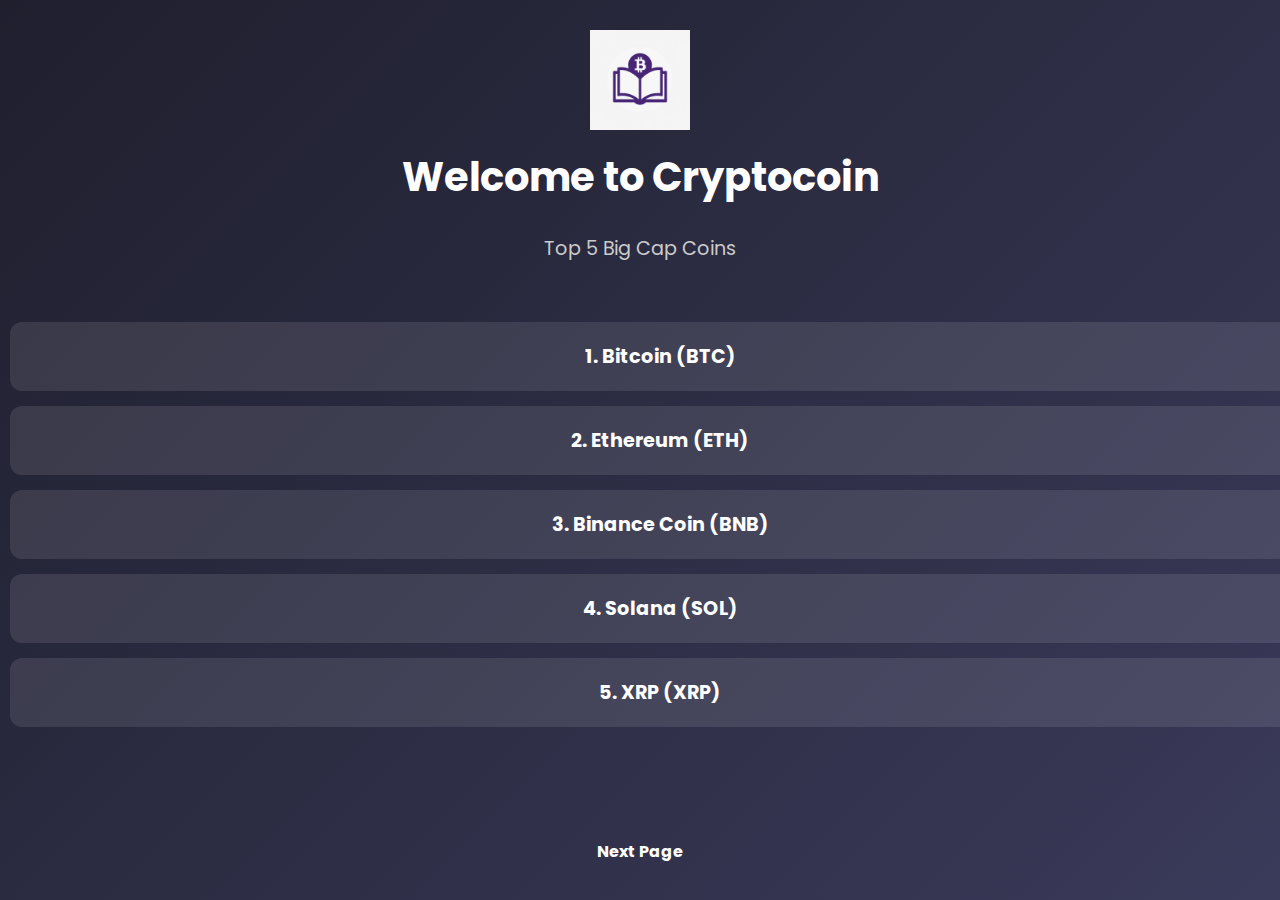
<file: index.html>
<!DOCTYPE html>
<html lang="en">
<head>
  <meta charset="UTF-8" />
  <title>Dapps App</title>
  <link href="https://fonts.googleapis.com/css2?family=Poppins:wght@500&display=swap" rel="stylesheet" />
  
  <link rel="stylesheet" href="Styleindex.css">

    
</head>
<body class="index-design">
  
  <header>
    <img src="logo.png" alt="Web Logo" class="logo" />
    <h1>Welcome to Cryptocoin</h1>
    <p>Top 5 Big Cap Coins</p>
  </header>

  <main>
    <div class="coin-card">
      <a href="bitcoin.html">1. Bitcoin (BTC)</a>
    </div>
    <div class="coin-card">
      <a href="Eth.html">2. Ethereum (ETH)</a>
    </div>
    <div class="coin-card">
      <a href="bnb.html">3. Binance Coin (BNB)</a>
    </div>
    <div class="coin-card">
      <a href="sol.html">4. Solana (SOL)</a>
    </div>
    <div class="coin-card">
      <a href="xrp.html">5. XRP (XRP)</a>
    </div>
    
  </main>

  <footer>
    <p><a href="page2.html">Next Page</a></p>
  </footer>
</body>
</html>
</file>
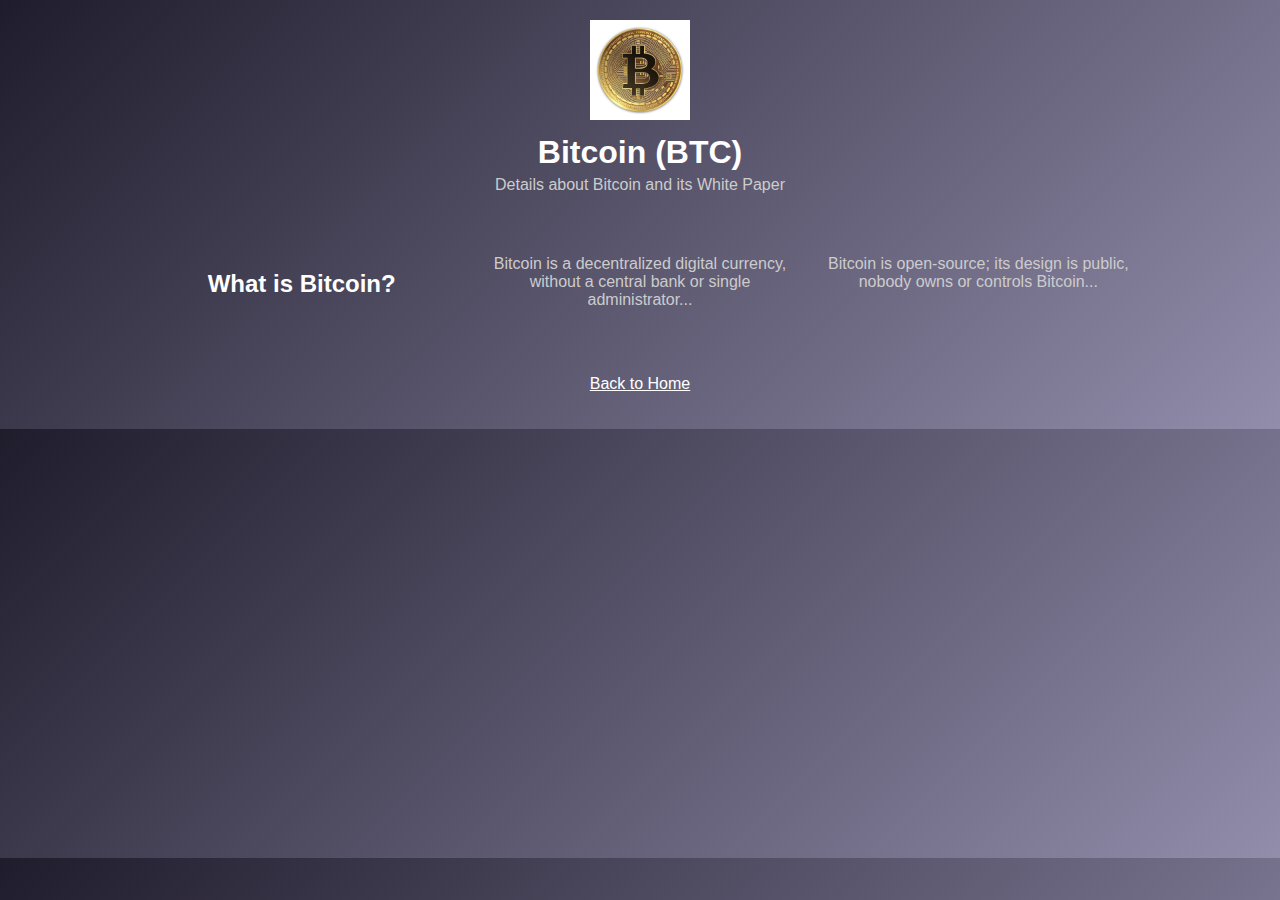
<file: bitcoin.html>
<!DOCTYPE html>
<html lang="en">
<head>
  <meta charset="UTF-8">
  <title>Bitcoin (BTC) - Coin Info</title>
  <!-- Menghubungkan file style.css -->
  <link rel="stylesheet" href="stylebtc.css" />
</head>

<body class="btc-design">

  <header>
        <img src="btc.jpg" alt="Bitcoin Logo" class="logo" />
    <h1>Bitcoin (BTC)</h1>
    <p>Details about Bitcoin and its White Paper</p>
  </header>

  <main>
    <h2>What is Bitcoin?</h2>
    <p>Bitcoin is a decentralized digital currency, without a central bank or single administrator...</p>
    <p>Bitcoin is open-source; its design is public, nobody owns or controls Bitcoin...</p>
    
  </main>

  <footer>
    <p><a href="index.html">Back to Home</a></p>
  </footer>
</body>
</html>
</file>
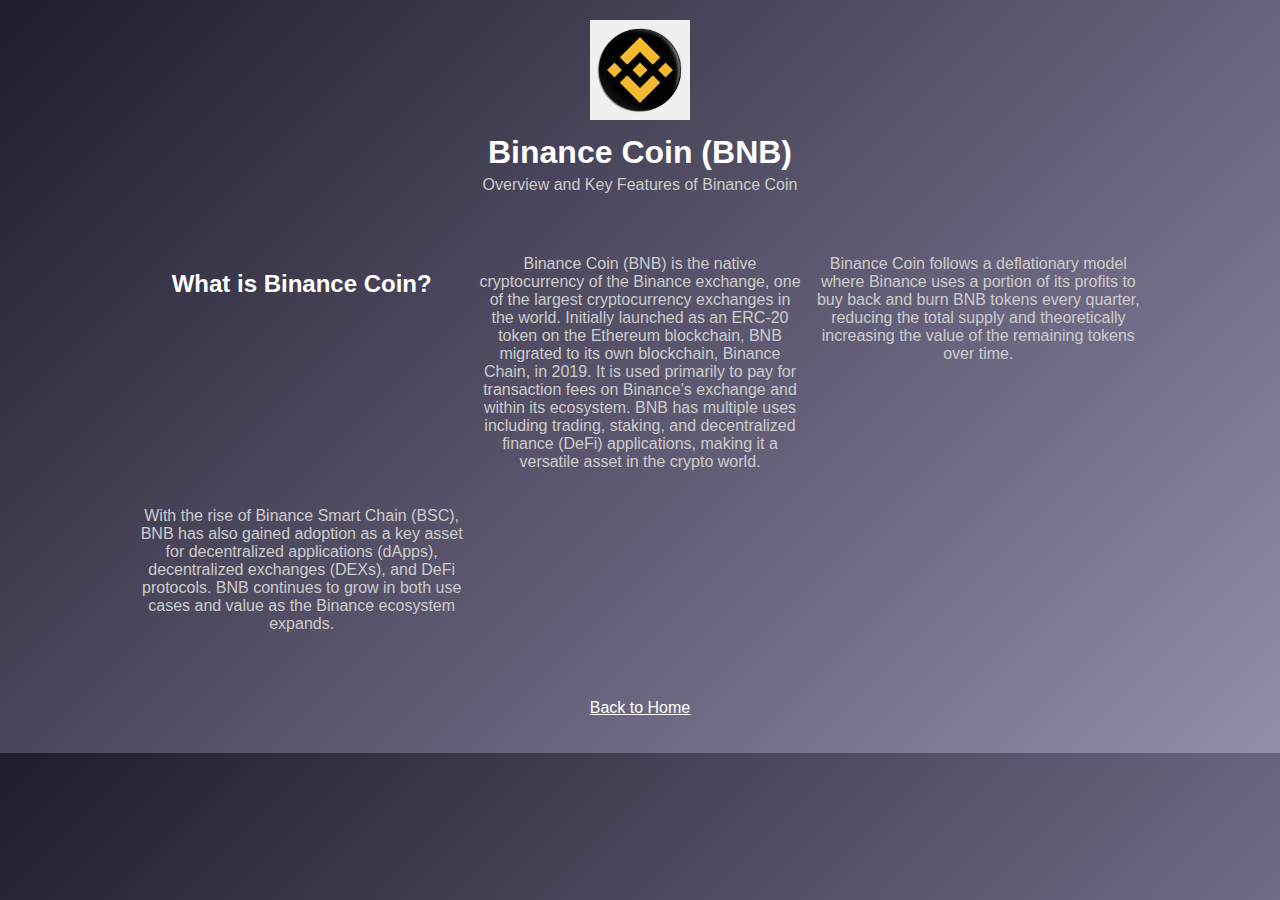
<file: Bnb.html>
<!DOCTYPE html>
<html lang="en">
<head>
  <meta charset="UTF-8">
  <title>Binance Coin (BNB) - Coin Info</title>
  <link rel="stylesheet" href="Stylebnb.css" />
</head>

<body class="bnb-design">

  <header>
    <img src="bnb.jpg" alt="Binance Coin Logo" class="logo" />
    <h1>Binance Coin (BNB)</h1>
    <p>Overview and Key Features of Binance Coin</p>
  </header>

  <main>
    <h2>What is Binance Coin?</h2>
    <p>
      Binance Coin (BNB) is the native cryptocurrency of the Binance exchange, one of the largest cryptocurrency exchanges in the world.
      Initially launched as an ERC-20 token on the Ethereum blockchain, BNB migrated to its own blockchain, Binance Chain, in 2019.
      It is used primarily to pay for transaction fees on Binance’s exchange and within its ecosystem. BNB has multiple uses including trading, 
      staking, and decentralized finance (DeFi) applications, making it a versatile asset in the crypto world.
    </p>

    <p>
      Binance Coin follows a deflationary model where Binance uses a portion of its profits to buy back and burn BNB tokens every quarter, 
      reducing the total supply and theoretically increasing the value of the remaining tokens over time.
    </p>

    <p>
      With the rise of Binance Smart Chain (BSC), BNB has also gained adoption as a key asset for decentralized applications (dApps), 
      decentralized exchanges (DEXs), and DeFi protocols. BNB continues to grow in both use cases and value as the Binance ecosystem expands.
    </p>
  </main>

  <footer>
    <p><a href="index.html">Back to Home</a></p>
  </footer>
</body>
</html>
</file>
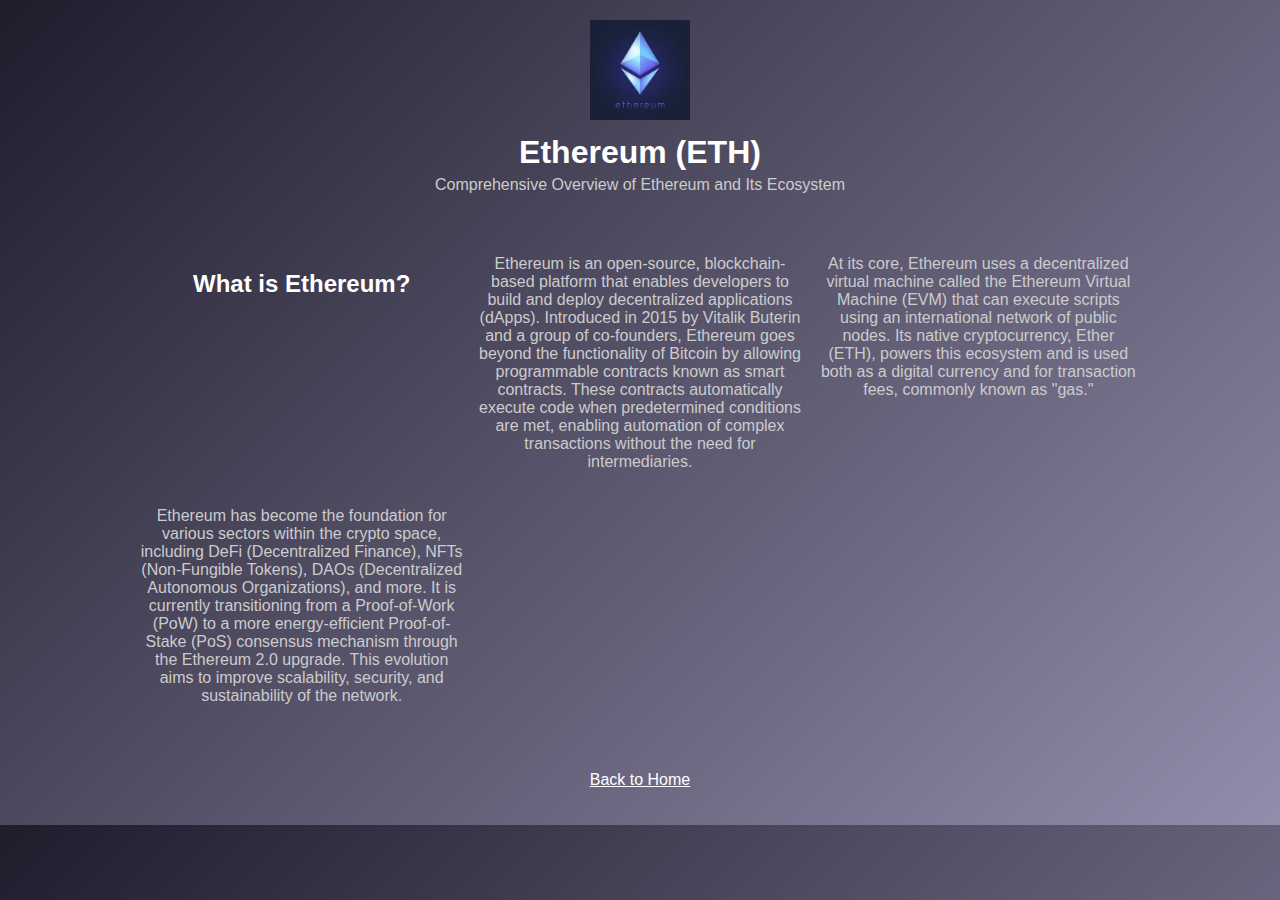
<file: eth.html>
<!DOCTYPE html>
<html lang="en">
<head>
  <meta charset="UTF-8">
  <title>Ethereum (ETH) - Coin Info</title>
  <link rel="stylesheet" href="Styleeth.css" />
</head>

<body class="eth-design">

  <header>
    <img src="eth.jpg" alt="Eth Logo" class="logo" />
    <h1>Ethereum (ETH)</h1>
    <p>Comprehensive Overview of Ethereum and Its Ecosystem</p>
  </header>

  <main>
    <h2>What is Ethereum?</h2>
    <p>
      Ethereum is an open-source, blockchain-based platform that enables developers to build and deploy decentralized applications (dApps).
      Introduced in 2015 by Vitalik Buterin and a group of co-founders, Ethereum goes beyond the functionality of Bitcoin by allowing
      programmable contracts known as smart contracts. These contracts automatically execute code when predetermined conditions are met,
      enabling automation of complex transactions without the need for intermediaries.
    </p>

    <p>
      At its core, Ethereum uses a decentralized virtual machine called the Ethereum Virtual Machine (EVM) that can execute scripts using an
      international network of public nodes. Its native cryptocurrency, Ether (ETH), powers this ecosystem and is used both as a digital currency
      and for transaction fees, commonly known as "gas."
    </p>

    <p>
      Ethereum has become the foundation for various sectors within the crypto space, including DeFi (Decentralized Finance), NFTs (Non-Fungible Tokens),
      DAOs (Decentralized Autonomous Organizations), and more. It is currently transitioning from a Proof-of-Work (PoW) to a more energy-efficient
      Proof-of-Stake (PoS) consensus mechanism through the Ethereum 2.0 upgrade. This evolution aims to improve scalability, security, and sustainability
      of the network.
    </p>
  </main>

  <footer>
    <p><a href="index.html">Back to Home</a></p>
  </footer>
</body>
</html>
</file>
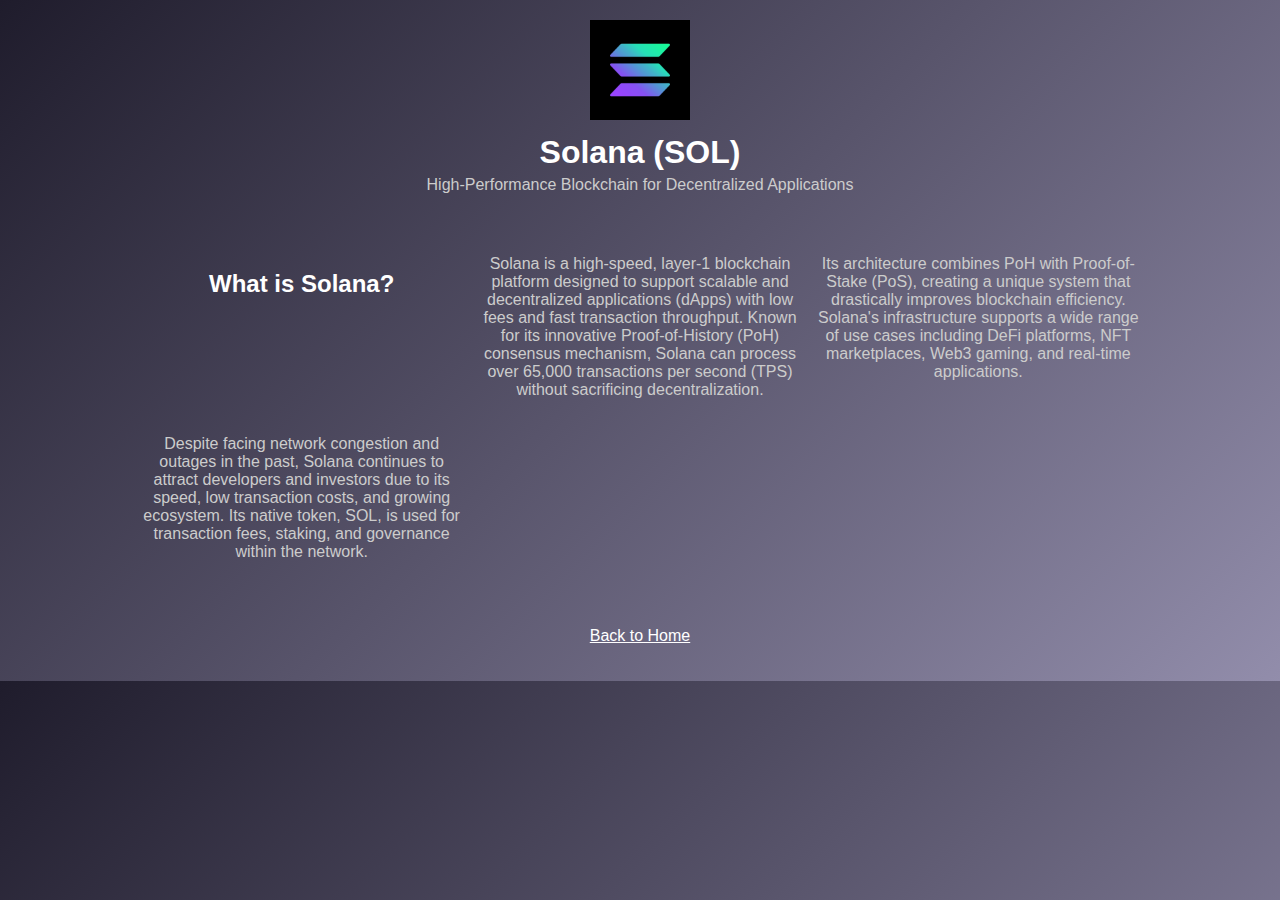
<file: sol.html>
<!DOCTYPE html>
<html lang="en">
<head>
  <meta charset="UTF-8">
  <title>Solana (SOL) - Coin Info</title>
  <link rel="stylesheet" href="Stylesol.css" />
</head>

<body class="sol-design">

  <header>
    <img src="sol.png" alt="Solana Logo" class="logo" />
    <h1>Solana (SOL)</h1>
    <p>High-Performance Blockchain for Decentralized Applications</p>
  </header>

  <main>
    <h2>What is Solana?</h2>
    <p>
      Solana is a high-speed, layer-1 blockchain platform designed to support scalable and decentralized applications (dApps) with low fees 
      and fast transaction throughput. Known for its innovative Proof-of-History (PoH) consensus mechanism, Solana can process over 65,000 
      transactions per second (TPS) without sacrificing decentralization.
    </p>

    <p>
      Its architecture combines PoH with Proof-of-Stake (PoS), creating a unique system that drastically improves blockchain efficiency. 
      Solana's infrastructure supports a wide range of use cases including DeFi platforms, NFT marketplaces, Web3 gaming, and real-time applications.
    </p>

    <p>
      Despite facing network congestion and outages in the past, Solana continues to attract developers and investors due to its speed, 
      low transaction costs, and growing ecosystem. Its native token, SOL, is used for transaction fees, staking, and governance within the network.
    </p>
  </main>

  <footer>
    <p><a href="index.html">Back to Home</a></p>
  </footer>
</body>
</html>
</file>
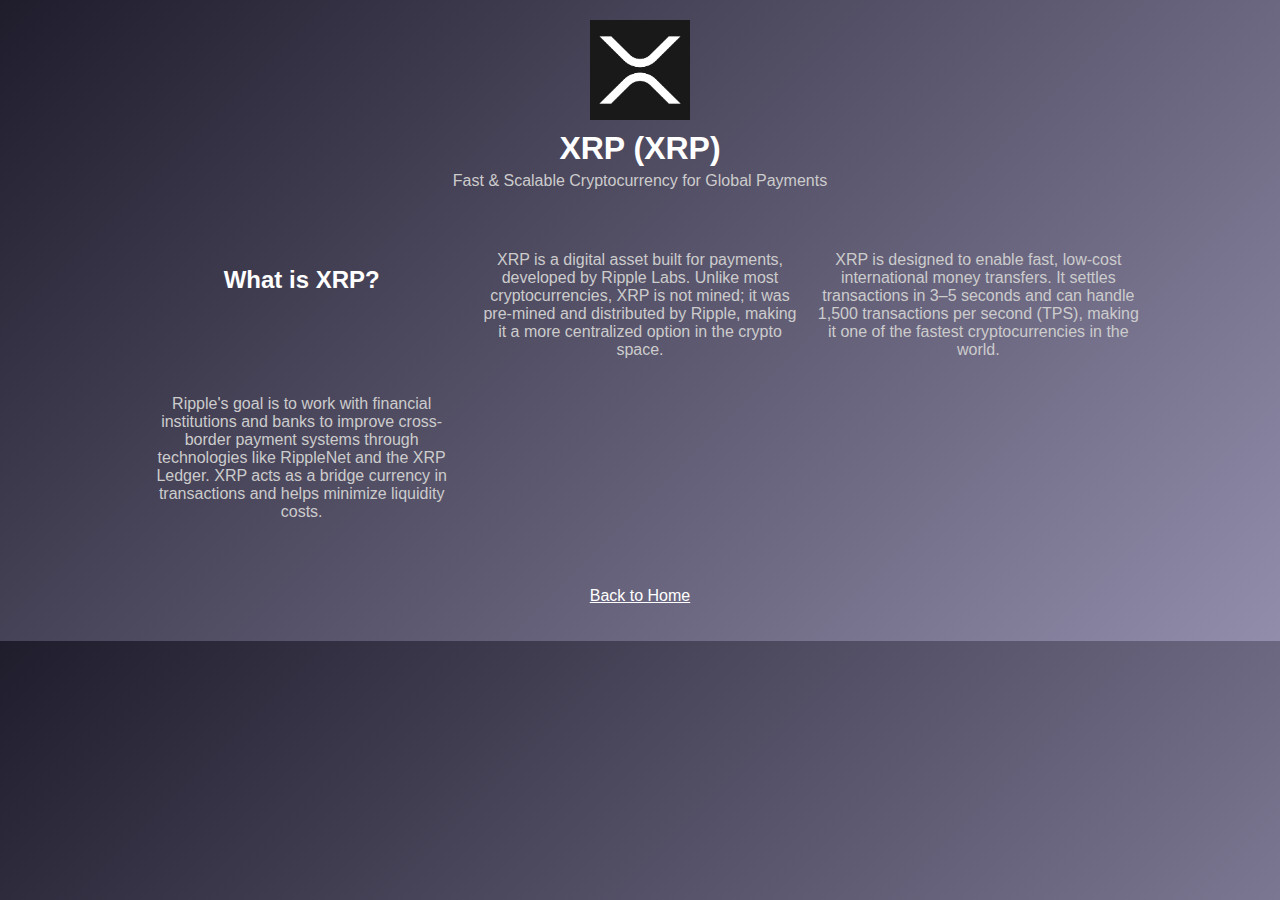
<file: xrp.html>
<!DOCTYPE html>
<html lang="en">
<head>
  <meta charset="UTF-8">
  <title>XRP (XRP) - Coin Info</title>
  <link rel="stylesheet" href="Stylexrp.css" />
</head>

<body class="xrp-design">

  <header>
    <img src="xrp.jpg" alt="XRP Logo" class="logo" />
    <h1>XRP (XRP)</h1>
    <p>Fast & Scalable Cryptocurrency for Global Payments</p>
  </header>

  <main>
    <h2>What is XRP?</h2>
    <p>
      XRP is a digital asset built for payments, developed by Ripple Labs. Unlike most cryptocurrencies, XRP is not mined; 
      it was pre-mined and distributed by Ripple, making it a more centralized option in the crypto space.
    </p>

    <p>
      XRP is designed to enable fast, low-cost international money transfers. It settles transactions in 3–5 seconds and 
      can handle 1,500 transactions per second (TPS), making it one of the fastest cryptocurrencies in the world.
    </p>

    <p>
      Ripple's goal is to work with financial institutions and banks to improve cross-border payment systems through 
      technologies like RippleNet and the XRP Ledger. XRP acts as a bridge currency in transactions and helps minimize liquidity costs.
    </p>
  </main>

  <footer>
    <p><a href="index.html">Back to Home</a></p>
  </footer>
</body>
</html>
</file>
<file: Styleindex.css>
body {
  margin: 0;
  padding: 0;
  font-family: 'Poppins', sans-serif;
  background: linear-gradient(135deg, #1f1f2e, #3a3a5a);
  color: white;
  min-height: 100vh;
  display: flex;
  flex-direction: column;
}

header {
  text-align: center;
  margin: 30px 0;
}

header img {
  width: 100px;
  height: 100px;
}

header h1 {
  margin-top: 10px;
  font-size: 2.5em;
}

header p {
  margin-top: 5px;
  font-size: 1.2em;
  color: #cccccc;
}

main {
  flex: 1;
  padding: 10px;
  display: flex;
  flex-direction: column;
  gap: 15px;
}

.coin-card {
  background-color: rgba(255, 255, 255, 0.1);
  padding: 20px;
  border-radius: 12px;
  font-size: 1.2em;
  transition: transform 0.2s, background-color 0.2s;
  text-align: center;
  width: 100%;
}

.coin-card:hover {
  transform: scale(1.02);
  background-color: rgba(255, 255, 255, 0.2);
}

footer {
  margin: 20px 0;
  text-align: center;
  font-size: 1em;
  color: #cccccc;
}

a {
  color: white;
  text-decoration: none;
  font-weight: bold;
}

a:hover {
  text-decoration: underline;
}
</file>
<file: stylebtc.css>
/* design penjelasan btc */
body.btc-design {
  margin: 0;
  font-family: 'Poppins', sans-serif;
  background: linear-gradient(135deg, #1f1c2c, #928dab);
  color: white;
  text-align: center;
}

header {
  padding: 20px;
}

.logo {
  width: 100px;
  margin-bottom: 10px;
}

h1 {
  font-size: 2em;
  margin: 0;
}

p {
  margin-top: 5px;
  color: #ccc;
}

main {
  padding: 20px;
  display: grid;
  gap: 15px;
  grid-template-columns: repeat(auto-fit, minmax(250px, 1fr));
  max-width: 1000px;
  margin: auto;
}

.coin-card {
  background-color: rgba(255, 255, 255, 0.1);
  padding: 15px;
  border-radius: 12px;
  font-size: 1.1em;
  transition: transform 0.2s;
}

.coin-card:hover {
  transform: scale(1.05);
  background-color: rgba(255, 255, 255, 0.2);
}

footer {
  margin-top: 30px;
  padding-bottom: 20px;
}

a {
  color: #fff;
  text-decoration: underline;

}
/* DESIGN BITCOIN HTML */
</file>
<file: Stylebnb.css>
/* design penjelasan bnb */
body.bnb-design {  
  margin: 0;  
  font-family: 'Poppins', sans-serif;  
  background: linear-gradient(135deg, #1f1c2c, #928dab);  
  color: white;  
  text-align: center;  
}  
  
header {  
  padding: 20px;  
}  
  
.logo {  
  width: 100px;  
  margin-bottom: 10px;  
}  
  
h1 {  
  font-size: 2em;  
  margin: 0;  
}  
  
p {  
  margin-top: 5px;  
  color: #ccc;  
}  
  
main {  
  padding: 20px;  
  display: grid;  
  gap: 15px;  
  grid-template-columns: repeat(auto-fit, minmax(250px, 1fr));  
  max-width: 1000px;  
  margin: auto;  
}  
  
.coin-card {  
  background-color: rgba(255, 255, 255, 0.1);  
  padding: 15px;  
  border-radius: 12px;  
  font-size: 1.1em;  
  transition: transform 0.2s;  
}  
  
.coin-card:hover {  
  transform: scale(1.05);  
  background-color: rgba(255, 255, 255, 0.2);  
}  
  
footer {  
  margin-top: 30px;  
  padding-bottom: 20px;  
}  
  
a {  
  color: #fff;  
  text-decoration: underline;  
}
</file>
<file: Styleeth.css>
/* design penjelasan btc */
body.eth-design {
  margin: 0;
  font-family: 'Poppins', sans-serif;
  background: linear-gradient(135deg, #1f1c2c, #928dab);
  color: white;
  text-align: center;
}

header {
  padding: 20px;
}

.logo {
  width: 100px;
  margin-bottom: 10px;
}

h1 {
  font-size: 2em;
  margin: 0;
}

p {
  margin-top: 5px;
  color: #ccc;
}

main {
  padding: 20px;
  display: grid;
  gap: 15px;
  grid-template-columns: repeat(auto-fit, minmax(250px, 1fr));
  max-width: 1000px;
  margin: auto;
}

.coin-card {
  background-color: rgba(255, 255, 255, 0.1);
  padding: 15px;
  border-radius: 12px;
  font-size: 1.1em;
  transition: transform 0.2s;
}

.coin-card:hover {
  transform: scale(1.05);
  background-color: rgba(255, 255, 255, 0.2);
}

footer {
  margin-top: 30px;
  padding-bottom: 20px;
}

a {
  color: #fff;
  text-decoration: underline;

}
/* DESIGN BITCOIN HTML */
</file>
<file: Stylesol.css>
/* design penjelasan solana */
body.sol-design {  
  margin: 0;  
  font-family: 'Poppins', sans-serif;  
  background: linear-gradient(135deg, #1f1c2c, #928dab);  
  color: white;  
  text-align: center;  
}  
  
header {  
  padding: 20px;  
}  
  
.logo {  
  width: 100px;  
  margin-bottom: 10px;  
}  
  
h1 {  
  font-size: 2em;  
  margin: 0;  
}  
  
p {  
  margin-top: 5px;  
  color: #ccc;  
}  
  
main {  
  padding: 20px;  
  display: grid;  
  gap: 15px;  
  grid-template-columns: repeat(auto-fit, minmax(250px, 1fr));  
  max-width: 1000px;  
  margin: auto;  
}  
  
.coin-card {  
  background-color: rgba(255, 255, 255, 0.1);  
  padding: 15px;  
  border-radius: 12px;  
  font-size: 1.1em;  
  transition: transform 0.2s;  
}  
  
.coin-card:hover {  
  transform: scale(1.05);  
  background-color: rgba(255, 255, 255, 0.2);  
}  
  
footer {  
  margin-top: 30px;  
  padding-bottom: 20px;  
}  
  
a {  
  color: #fff;  
  text-decoration: underline;  
}
</file>
<file: Stylexrp.css>
/* design penjelasan xrp */
body.xrp-design {  
  margin: 0;  
  font-family: 'Poppins', sans-serif;  
  background: linear-gradient(135deg, #1f1c2c, #928dab);  
  color: white;  
  text-align: center;  
}  
  
header {  
  padding: 20px;  
}  
  
.logo {  
  width: 100px;  
  height: auto;
  display: block;
  margin: 0 auto 10px;
}  
  
h1 {  
  font-size: 2em;  
  margin: 0;  
}  
  
p {  
  margin-top: 5px;  
  color: #ccc;  
}  
  
main {  
  padding: 20px;  
  display: grid;  
  gap: 15px;  
  grid-template-columns: repeat(auto-fit, minmax(250px, 1fr));  
  max-width: 1000px;  
  margin: auto;  
}  
  
.coin-card {  
  background-color: rgba(255, 255, 255, 0.1);  
  padding: 15px;  
  border-radius: 12px;  
  font-size: 1.1em;  
  transition: transform 0.2s;  
}  
  
.coin-card:hover {  
  transform: scale(1.05);  
  background-color: rgba(255, 255, 255, 0.2);  
}  
  
footer {  
  margin-top: 30px;  
  padding-bottom: 20px;  
}  
  
a {  
  color: #fff;  
  text-decoration: underline;  
}
</file>
